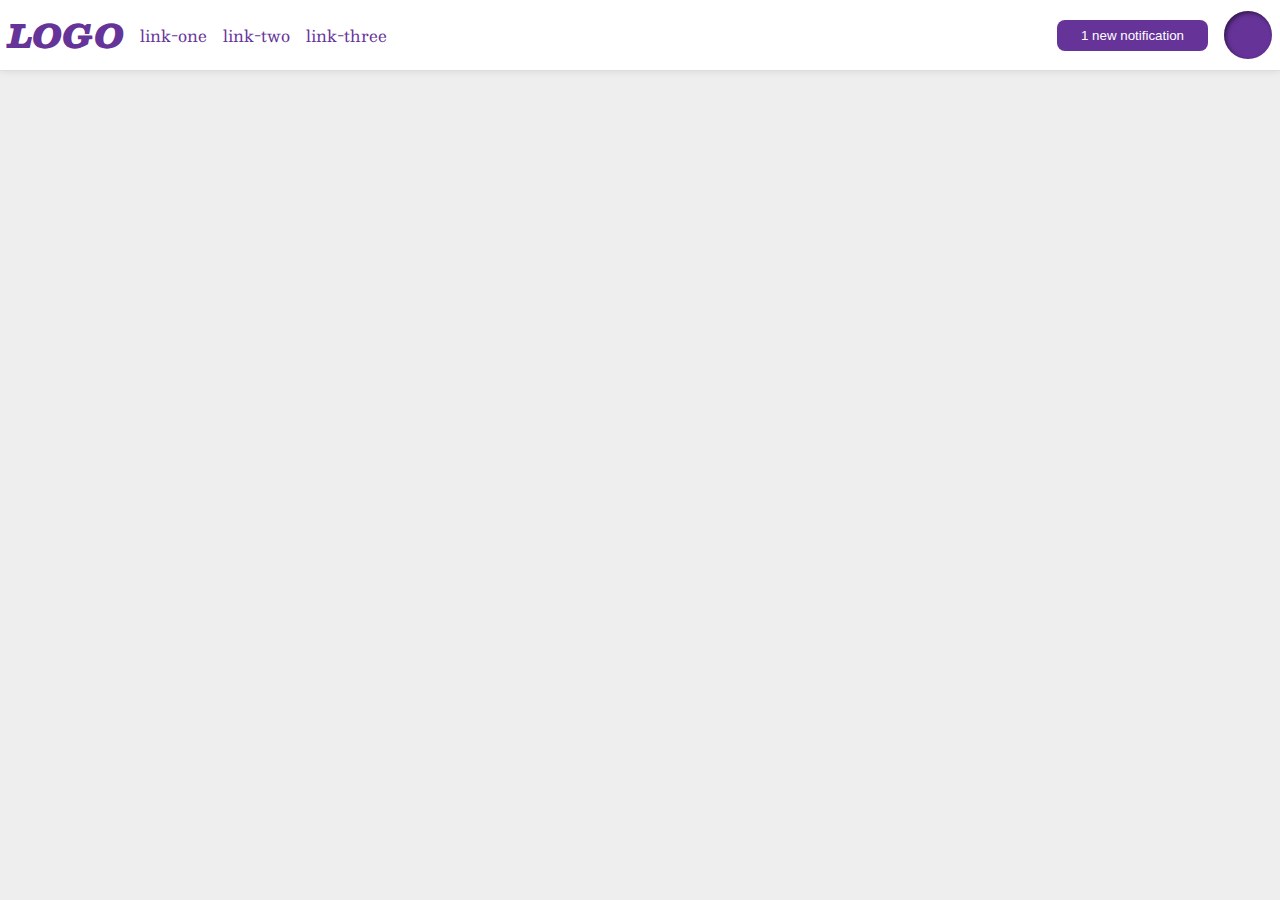
<file: flex/03-flex-header-2/index.html>
<!DOCTYPE html>
<html lang="en">
<head>
  <meta charset="UTF-8">
  <meta http-equiv="X-UA-Compatible" content="IE=edge">
  <meta name="viewport" content="width=device-width, initial-scale=1.0">
  <title>Flex Header 2</title>
  <link rel="stylesheet" href="style.css">
</head>
<body>
  <div class="header">
    <div class="left">
      <div class="logo">
        LOGO
      </div>
      <ul class="links">
        <li><a href="google.com">link-one</a></li>
        <li><a href="google.com">link-two</a></li>
        <li><a href="google.com">link-three</a></li>
      </ul>
    </div>
    <div class="right">
      <button class="notifications">
        1 new notification
      </button>
      <div class="profile-image"></div>
    </div>
  </div>
</body>
</html>
</file>
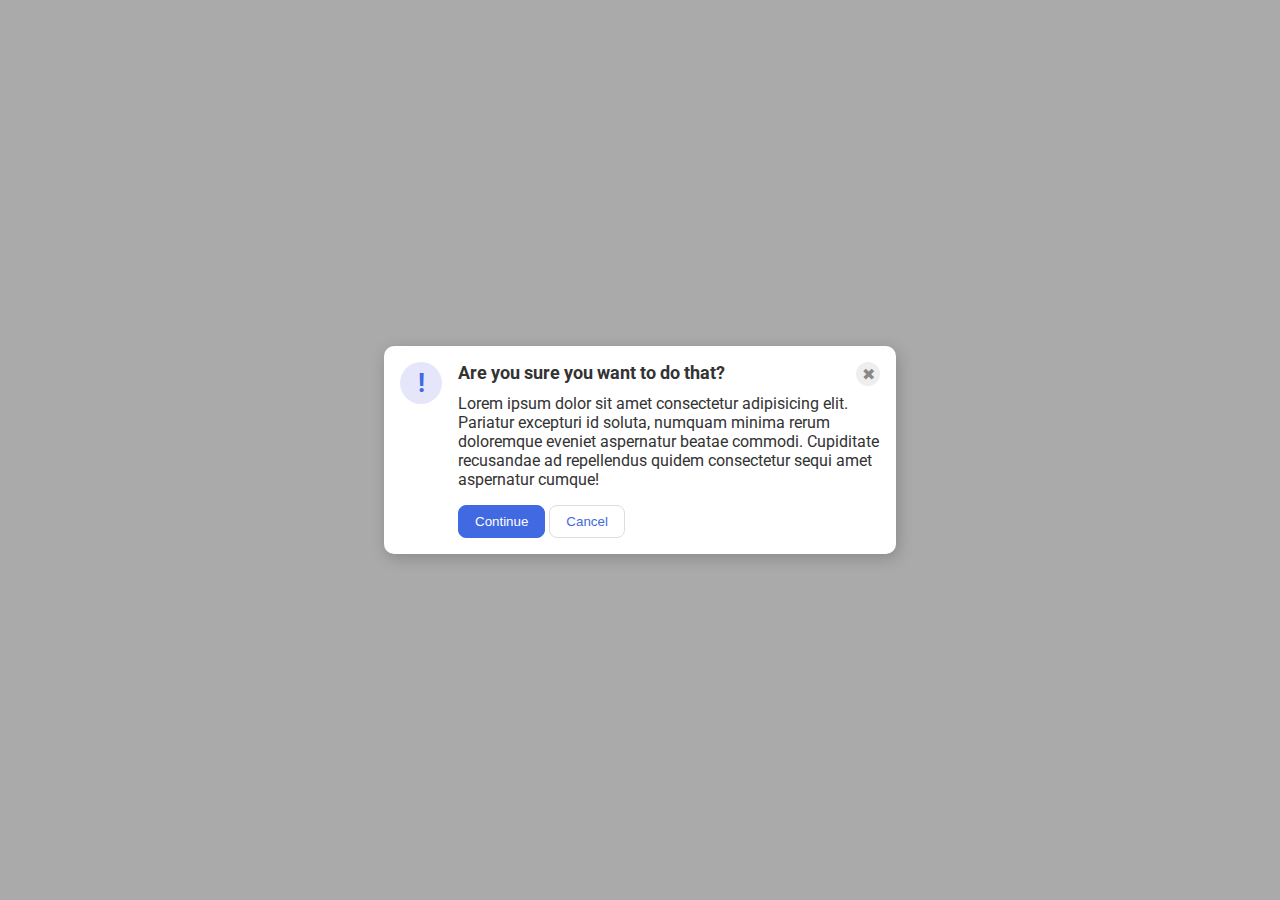
<file: flex/05-flex-modal/index.html>
<!DOCTYPE html>
<html lang="en">
<head>
  <meta charset="UTF-8">
  <meta http-equiv="X-UA-Compatible" content="IE=edge">
  <meta name="viewport" content="width=device-width, initial-scale=1.0">
  <link rel="stylesheet" href="style.css">
  <title>Modal</title>
</head>
<body>
  <div class="modal">
    <div class="icon">!</div>
    <div class="container">
      <div class="header">Are you sure you want to do that?
        <div class="close-button">✖</div>
      </div>
      <div class="text">Lorem ipsum dolor sit amet consectetur adipisicing elit. Pariatur excepturi id soluta, numquam minima rerum doloremque eveniet aspernatur beatae commodi. Cupiditate recusandae ad repellendus quidem consectetur sequi amet aspernatur cumque!</div>
      <button class="continue">Continue</button>
      <button class="cancel">Cancel</button>
    </div>
  </div>
</body>
</html>
</file>
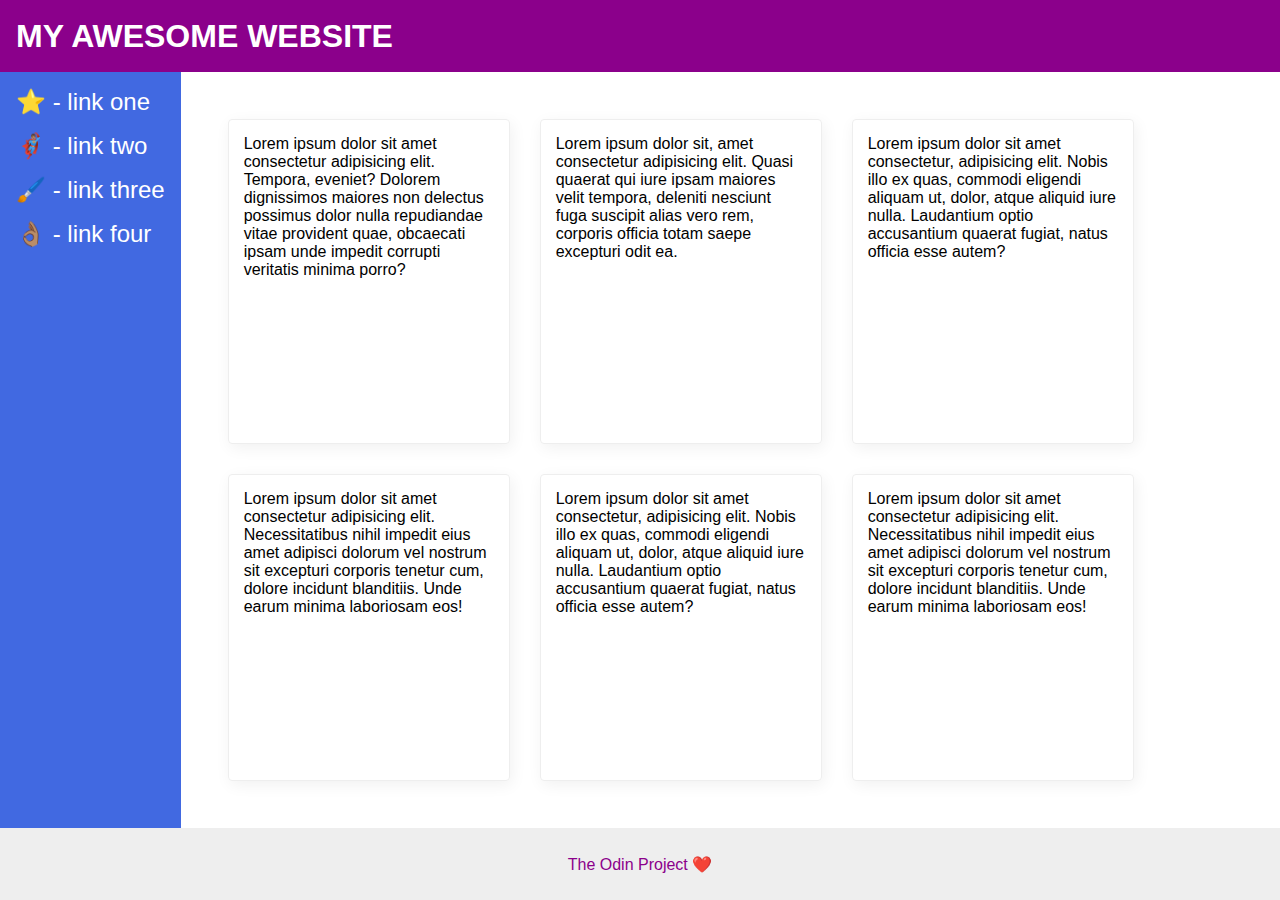
<file: flex/07-flex-layout-2/index.html>
<!DOCTYPE html>
<html lang="en">
<head>
  <meta charset="UTF-8">
  <meta http-equiv="X-UA-Compatible" content="IE=edge">
  <meta name="viewport" content="width=device-width, initial-scale=1.0">
  <title>The Holy Grail</title>
  <link rel="stylesheet" href="style.css">
</head>
<body>
  <div class="header">
    MY AWESOME WEBSITE
  </div>

  <div class="container">
    <div class="sidebar">
      <ul>
        <li><a href="google.com">⭐ - link one</a></li>
        <li><a href="google.com">🦸🏽‍♂️ - link two</a></li>
        <li><a href="google.com">🖌️ - link three</a></li>
        <li><a href="google.com">👌🏽 - link four</a></li>
      </ul>
    </div>

    <div class="cards">
      <div class="card">Lorem ipsum dolor sit amet consectetur adipisicing elit. Tempora, eveniet? Dolorem dignissimos maiores non delectus possimus dolor nulla repudiandae vitae provident quae, obcaecati ipsam unde impedit corrupti veritatis minima porro?</div>
      <div class="card">Lorem ipsum dolor sit, amet consectetur adipisicing elit. Quasi quaerat qui iure ipsam maiores velit tempora, deleniti nesciunt fuga suscipit alias vero rem, corporis officia totam saepe excepturi odit ea.</div>
      <div class="card">Lorem ipsum dolor sit amet consectetur, adipisicing elit. Nobis illo ex quas, commodi eligendi aliquam ut, dolor, atque aliquid iure nulla. Laudantium optio accusantium quaerat fugiat, natus officia esse autem?</div>
      <div class="card">Lorem ipsum dolor sit amet consectetur adipisicing elit. Necessitatibus nihil impedit eius amet adipisci dolorum vel nostrum sit excepturi corporis tenetur cum, dolore incidunt blanditiis. Unde earum minima laboriosam eos!</div>
      <div class="card">Lorem ipsum dolor sit amet consectetur, adipisicing elit. Nobis illo ex quas, commodi eligendi aliquam ut, dolor, atque aliquid iure nulla. Laudantium optio accusantium quaerat fugiat, natus officia esse autem?</div>
      <div class="card">Lorem ipsum dolor sit amet consectetur adipisicing elit. Necessitatibus nihil impedit eius amet adipisci dolorum vel nostrum sit excepturi corporis tenetur cum, dolore incidunt blanditiis. Unde earum minima laboriosam eos!</div>
    </div>
  </div>

  <div class="footer">
    The Odin Project ❤️
  </div>
</body>
</html>
</file>
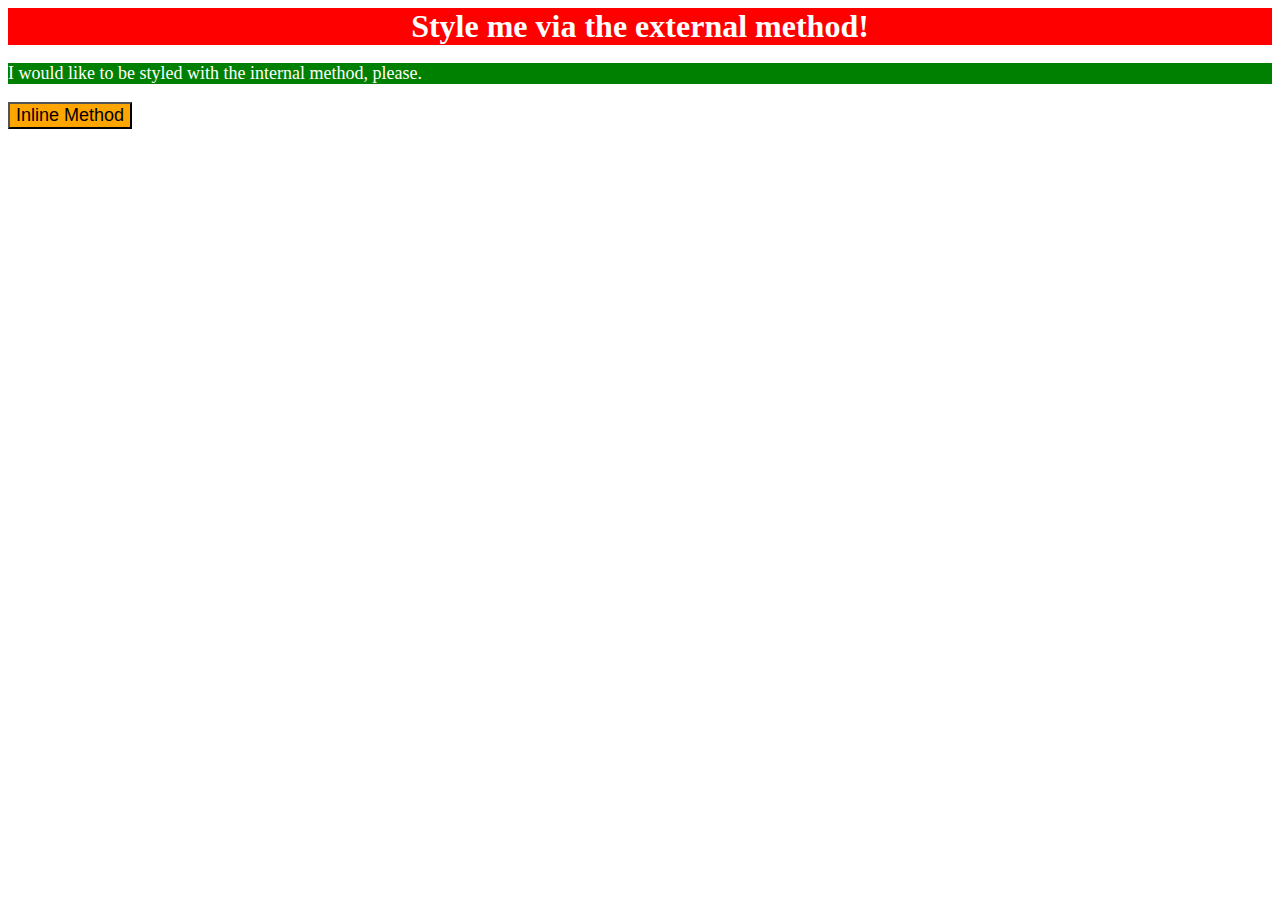
<file: foundations/01-css-methods/index.html>
<!DOCTYPE html>
<html lang="en">
<head>
  <link rel="stylesheet" href="./style.css">
  <meta charset="UTF-8">
  <meta http-equiv="X-UA-Compatible" content="IE=edge">
  <meta name="viewport" content="width=device-width, initial-scale=1.0">
  <title>Methods for Adding CSS</title>

  <style>
    p {
      background-color: green;
      color: white;
      font-size: 18px;
    }
  </style>
</head>
<body>
  <div>Style me via the external method!</div>
  <p>I would like to be styled with the internal method, please.</p>
  <button style="background-color: orange; font-size: 18px;">Inline Method</button>
</body>
</html>
</file>
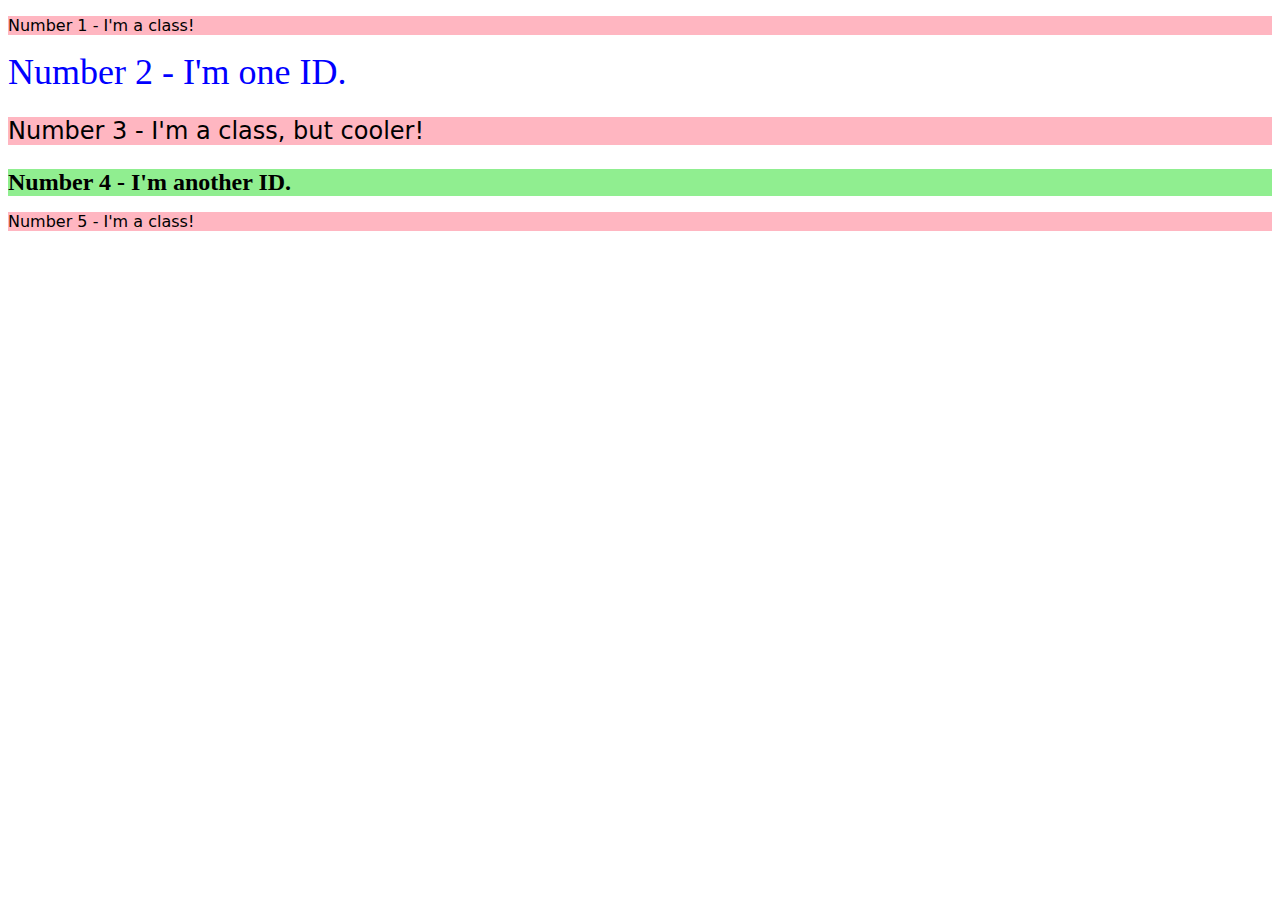
<file: foundations/02-class-id-selectors/index.html>
<!DOCTYPE html>
<html lang="en">
<head>
  <meta charset="UTF-8">
  <meta http-equiv="X-UA-Compatible" content="IE=edge">
  <meta name="viewport" content="width=device-width, initial-scale=1.0">
  <title>Class and ID Selectors</title>
  <link rel="stylesheet" href="style.css">
</head>

<body>
  <p class="odd">Number 1 - I'm a class!</p>
  <div id="second">Number 2 - I'm one ID.</div>
  <p class="odd third">Number 3 - I'm a class, but cooler!</p>
  <div id="fourth">Number 4 - I'm another ID.</div>
  <p class="odd">Number 5 - I'm a class!</p>
</body>
</html>
</file>
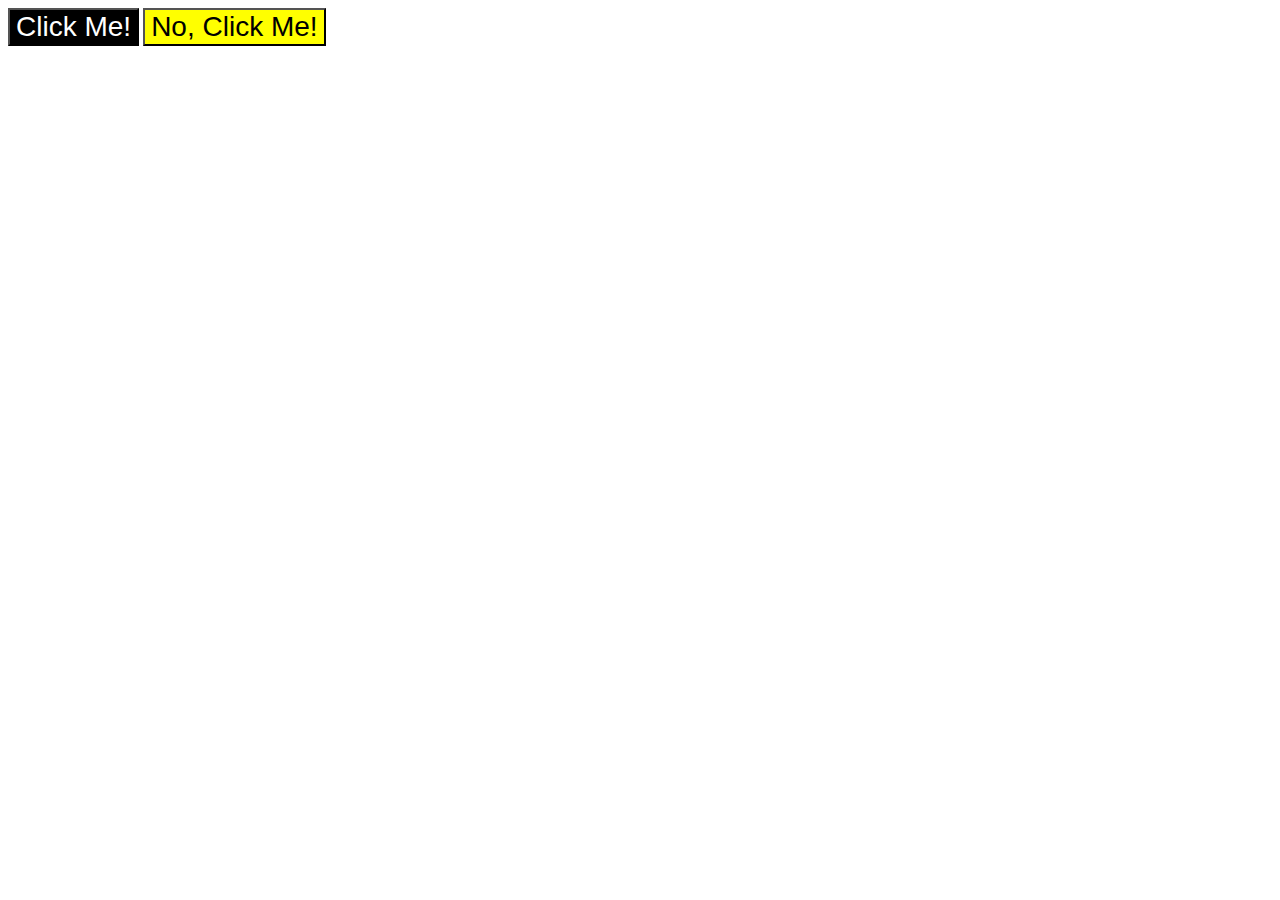
<file: foundations/03-grouping-selectors/index.html>
<!DOCTYPE html>
<html lang="en">
<head>
  <meta charset="UTF-8">
  <meta http-equiv="X-UA-Compatible" content="IE=edge">
  <meta name="viewport" content="width=device-width, initial-scale=1.0">
  <title>Grouping Selectors</title>
  <link rel="stylesheet" href="style.css">
</head>
<body>
  <button class="one">Click Me!</button>
  <button class="two">No, Click Me!</button>
</body>
</html>
</file>
<file: flex/03-flex-header-2/style.css>
/* this is some magical font-importing.  
you'll learn about it later. */
@import url('https://fonts.googleapis.com/css2?family=Besley:ital,wght@0,400;1,900&display=swap');

body {
  margin: 0;
  background: #eee;
  font-family: Besley, serif;
}

.header {
  background: white;
  border-bottom: 1px solid #ddd;
  box-shadow: 0 0 8px rgba(0,0,0,.1);

  display: flex;
  padding: 8px;
  justify-content: space-between;
}

.profile-image {
  background: rebeccapurple;
  box-shadow: inset 2px 2px 4px rgba(0,0,0,.5);
  border-radius: 50%;
  width: 48px;
  height:  48px;
}

.logo {
  color: rebeccapurple;
  font-size: 32px;
  font-weight: 900;
  font-style: italic;
}

button {
  border: none;
  border-radius: 8px;
  background: rebeccapurple;
  color: white;
  padding: 8px 24px;
}

a {
  /* this removes the line under our links */
  text-decoration: none;
  color: rebeccapurple;
}

ul {
  list-style-type: none;

  display: flex;
  margin: 0;
  padding: 0;
  gap: 16px;  
}


.left, .right {
  display: flex;
  align-items: center;
  gap: 16px;
}
</file>
<file: flex/05-flex-modal/style.css>
@import url('https://fonts.googleapis.com/css2?family=Roboto:wght@400;700&display=swap');

html, body {
  height: 100%;
}

body {
  font-family: Roboto, sans-serif;
  margin: 0;
  background: #aaa;
  color: #333;
  /* I'll give you this one for free */
  display: flex;
  align-items: center;
  justify-content: center;
}

.modal {
  background: white;
  width: 480px;
  border-radius: 10px;
  box-shadow: 2px 4px 16px rgba(0,0,0,.2);

  display: flex;
  gap: 16px;
  padding: 16px;
}

.icon {
  color: royalblue;
  font-size: 26px;
  font-weight: 700;
  background: lavender;
  width: 42px;
  height: 42px;
  border-radius: 50%;
  display: flex;
  align-items: center;
  justify-content: center;

  flex-shrink: 0;
}

.close-button {
  background: #eee;
  border-radius: 50%;
  color: #888;
  font-weight: 400;
  font-size: 16px;
  height: 24px;
  width: 24px;
  display: flex;
  align-items: center;
  justify-content: center;
}

button {
  padding: 8px 16px;
  border-radius: 8px;
}

button.continue {
  background: royalblue;
  border: 1px solid royalblue;
  color: white;
}

button.cancel {
  background: white;
  border: 1px solid #ddd;
  color: royalblue;
}

.header {
  display: flex;
  justify-content: space-between;

  font-size: 18px;
  font-weight: 700;
  margin-bottom: 8px;
}

.text {
  margin-bottom: 16px;
}
</file>
<file: flex/07-flex-layout-2/style.css>
body {
  font-family: -apple-system, BlinkMacSystemFont, 'Segoe UI', Roboto, Oxygen, Ubuntu, Cantarell, 'Open Sans', 'Helvetica Neue', sans-serif;
  margin: 0;
  min-height: 100vh;

  display: flex;
  flex-direction: column;
  /* justify-content: space-between; */
}

.header {
  height: 72px;
  background: darkmagenta;
  color: white;
  font-size: 32px;
  font-weight: 900;

  display: flex;
  align-items: center;
  padding: 0px 16px;
}

.footer {
  height: 72px;
  background: #eee;
  color: darkmagenta;

  display: flex;
  align-items: center;
  justify-content: center;
}

.container {
    flex: 1;
    display: flex;
}

.sidebar {
  width: 300px solid;
  background: royalblue;

  flex-shrink: 0;
  padding: 16px;
}

ul {
  list-style: none;
  margin: 0;
  padding: 0;
}

li {
  padding-bottom: 16px;
}

a {
  font-size: 24px;
  text-decoration: none;
  color: white;
}

.cards {
  padding: 32px;
  display: flex;
  flex-wrap: wrap;
}

.card {
  border: 1px solid #eee;
  box-shadow: 2px 4px 16px rgba(0,0,0,.06);
  border-radius: 4px;

  padding: 15px;
  margin: 15px;
  width: 250px;
}
</file>
<file: foundations/01-css-methods/style.css>
div {
  color: white;
  background-color: red;
  font-size: 32px;
  text-align: center;
  font-weight: bold;
}
</file>
<file: foundations/02-class-id-selectors/style.css>
.odd {
  background-color: lightpink;
  font-family: Verdana, DejaVu Sans, sans-serif;
}

#second {
  color: blue;
  font-size: 36px;
}

.odd.third {
  font-size: 24px;
}

#fourth {
  background-color: lightgreen;
  font-size: 24px;
  font-weight: bold;
}
</file>
<file: foundations/03-grouping-selectors/style.css>
.one,
.two {
  font-size: 28px;
  font-family: Helvetica, Times New Roman, sans-serif; 
}

.one {
  background-color: black;
  color: white;
}

.two {
  background-color: yellow;
}
</file>
